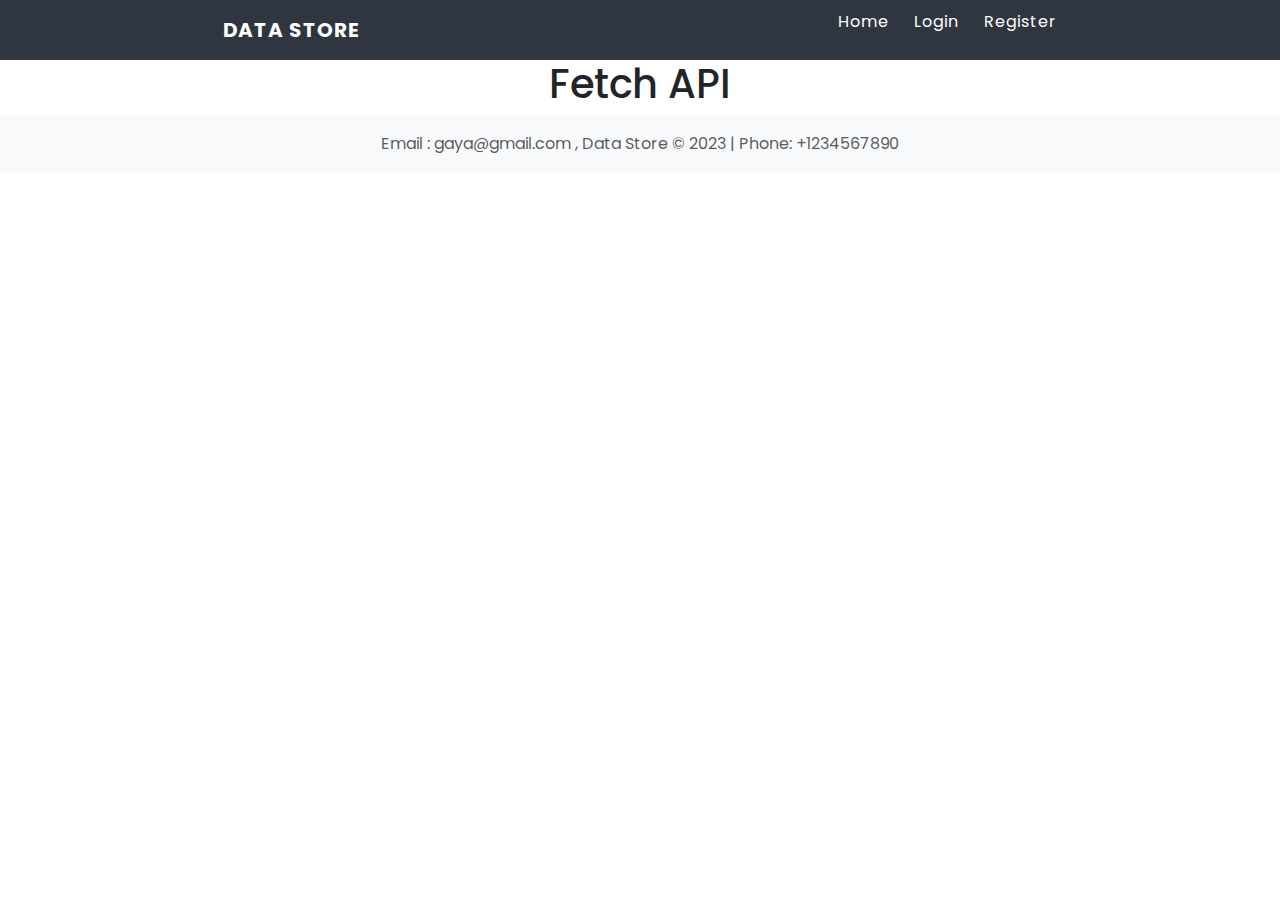
<file: index.html>
<!DOCTYPE html>
<html lang="en">
<head>
  <meta charset="UTF-8">
  <meta http-equiv="X-UA-Compatible" content="IE=edge">
  <meta name="viewport" content="width=device-width, initial-scale=1.0">
  <link href="https://cdn.jsdelivr.net/npm/bootstrap@5.3.2/dist/css/bootstrap.min.css" rel="stylesheet">
  <script src="https://cdn.jsdelivr.net/npm/bootstrap@5.3.2/dist/js/bootstrap.bundle.min.js"></script>
  <title>Document</title>
  <link rel="stylesheet" href="style.css">
</head>
<body>
    <header class="main-header">
        <div class="left-side">
          <div class="logo">
            Data Store
          </div>
        </div>
        <div class="right-side">
            <ul class="right-links">
              <li class="btn-api"><a href="#">Home</a></li>
              <li><a href="login.html">Login</a></li>
              <li><a href="register.html">Register</a></li>
            </ul>
        </div>

        <button class="right-bar">
          <span class="bar"></span>
        </button>
        <div class="mobile-nav">
            <ul class="right-links">
                <li><a href="#">Home</a></li>
              <li><a href="login.html">Login</a></li>
              <li><a href="register.html">Register</a></li>
            </ul>
          </div>
    </header>
   
    <main>
        <h1 class="heading">Fetch API</h1>
        <div class="banner">
                <div id="card">
                   
                </div>
          </div>
    </main>
   
    <footer class="footer mt-auto py-3 bg-light">
        <div class="container text-center">
          <span class="text-muted">Email : gaya@gmail.com , Data Store &copy; 2023 | Phone: +1234567890</span>
        </div>
      </footer>

  <script src="script.js"></script>
</body>
</html>
</file>
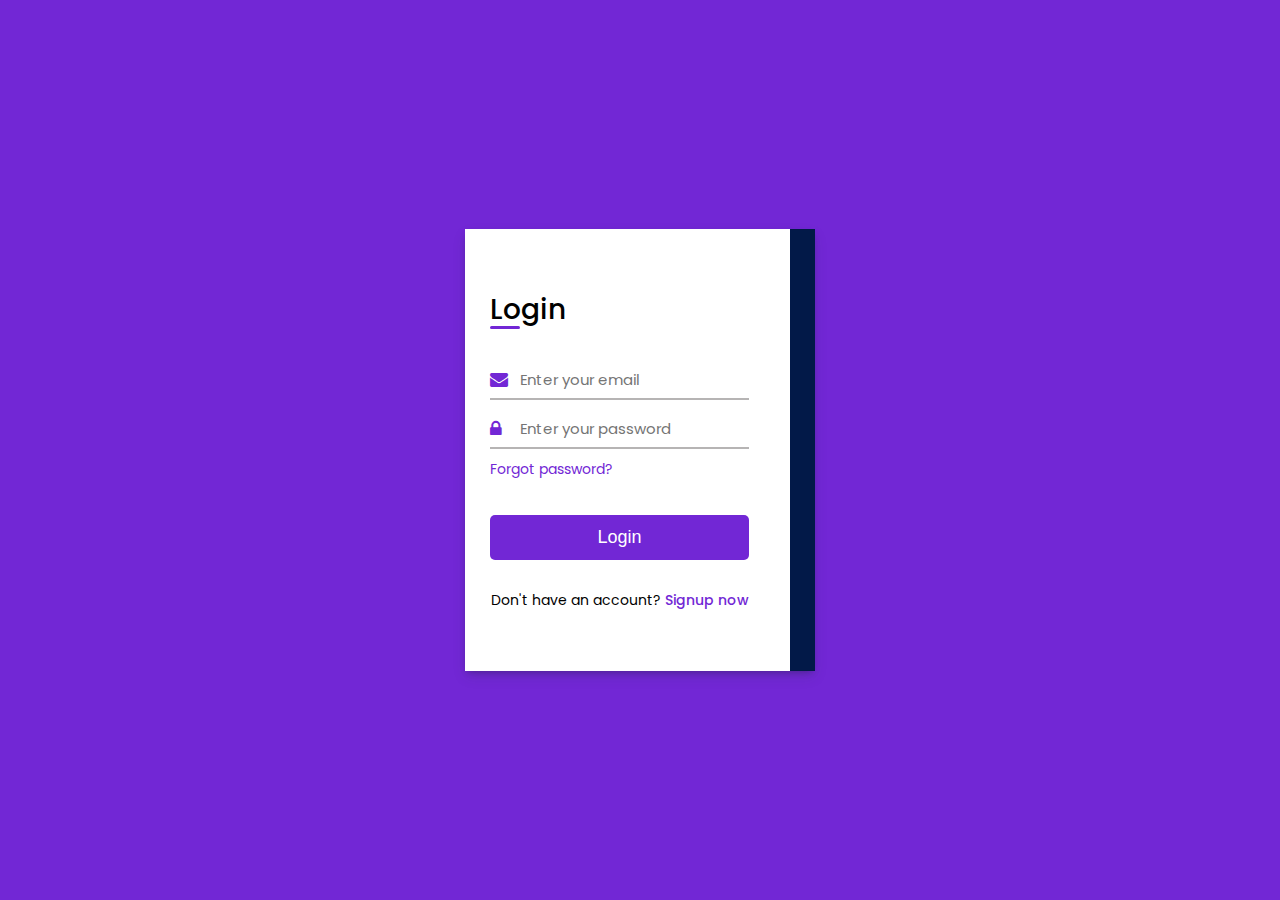
<file: login.html>
<!DOCTYPE html>
<html lang="en">
<head>
  <meta charset="UTF-8">
  <meta http-equiv="X-UA-Compatible" content="IE=edge">
  <meta name="viewport" content="width=device-width, initial-scale=1.0">
  <link rel="stylesheet" href="https://cdnjs.cloudflare.com/ajax/libs/font-awesome/4.7.0/css/font-awesome.min.css">


  <title>Document</title>
  <link rel="stylesheet" href="login.css">
</head>
<body>
  <div class="card">
    <div class="form" id="form">
      <h3>Login</h3>
      <div class="input-field">
          <i class="fa fa-envelope"></i>
          <input type="text" placeholder="Enter your email" id="email" required>
      </div>
      <div class="input-field">
        <i class="fa fa-lock"></i>
        <input type="password" placeholder="Enter your password" id="password" required>
    </div>
    <a href="#">Forgot password?</a>
    <button type="submit">Login</button>
    <p>Don't have an account? <a href="#">Signup now</a></p>
    </div>
  </div>
  <script src="login.js"></script>
</body>
</html>
</file>
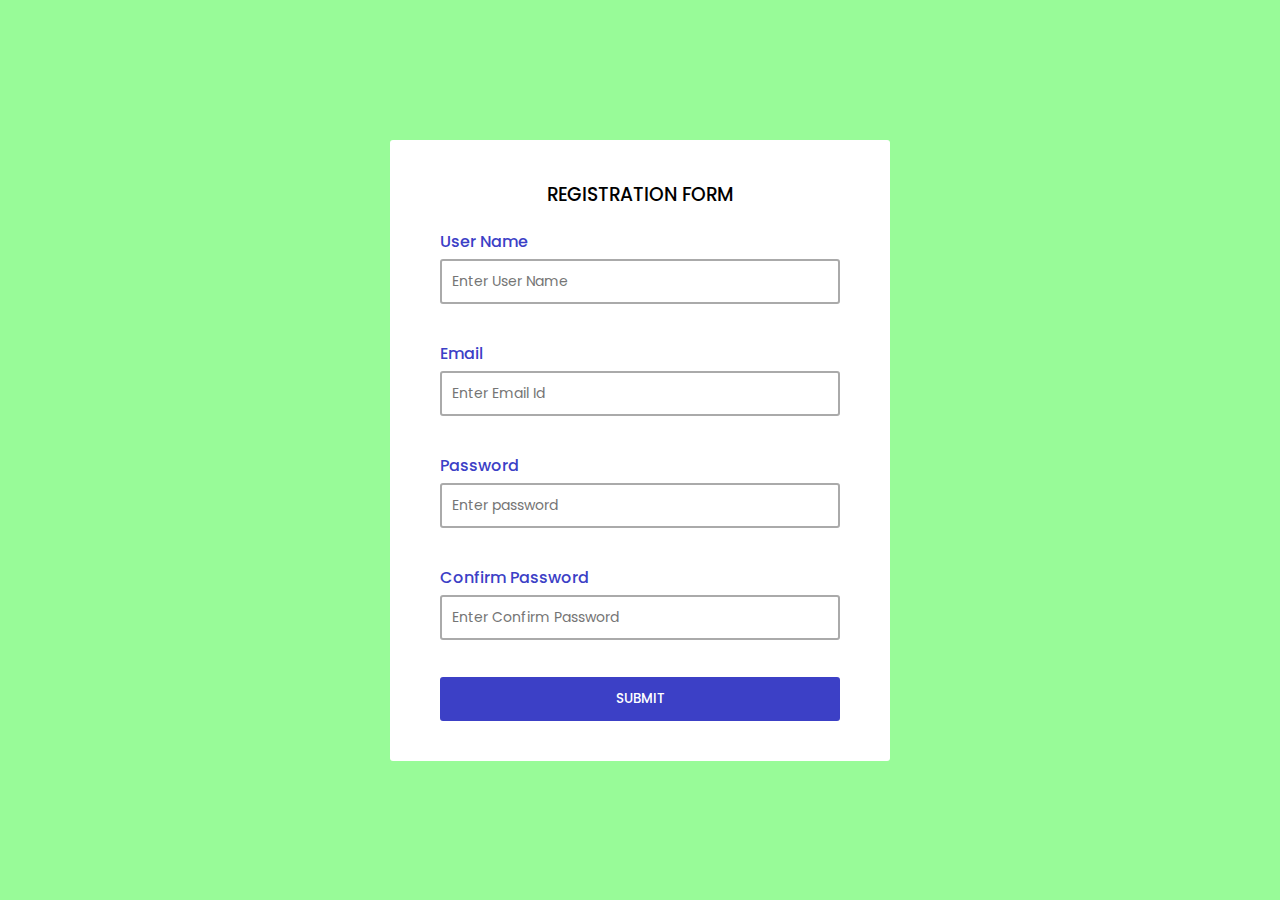
<file: register.html>
<!DOCTYPE html>
<html lang="en">
  <head>
    <meta charset="UTF-8" />
    <meta http-equiv="X-UA-Compatible" content="IE=edge" />
    <meta name="viewport" content="width=device-width, initial-scale=1.0" />
    <title>Form Validation</title>
    <link rel="stylesheet" href="register.css" />
  </head>
  <body>
    <div class="container">
      <form action="#" id="form" class="form" autocomplete="off">
        <h3>Registration Form</h3>

        <div class="form-group">
          <label for="username">User Name</label>
          <input type="text" id="username" data-name="User Name" placeholder="Enter User Name" />
          <p>Error Message</p>
        </div>
        <div class="form-group">
          <label for="email">Email</label>
          <input type="text" id="email" data-name="Email Id" placeholder="Enter Email Id" />
          <p>Error Message</p>
        </div>
        <div class="form-group">
          <label for="password">Password</label>
          <input type="password" id="password" placeholder="Enter password" data-name="Password" />
          <p>Error Message</p>
        </div>
        <div class="form-group">
          <label for="password2">Confirm Password</label>
          <input type="password" id="password2" placeholder="Enter Confirm Password" data-name="Confirm Password" />
          <p>Error Message</p>
        </div>
        <button type="submit">Submit</button>
      </form>
    </div>
    <script src="register.js"></script>
  </body>
</html>
</file>
<file: style.css>
@import url('https://fonts.googleapis.com/css2?family=Poppins:wght@300;400;500;700&display=swap');

*{
padding: 0;
margin: 0;
box-sizing: border-box;
}
a{ text-decoration: none; }
ul li{ list-style: none; }

body{
  font-family: 'Poppins', sans-serif;

}

.main-header{
  display: flex;
  background: #2f3640;
  height: 60px;
  justify-content: space-around;
  align-items: center;
}

.logo{
  text-transform: uppercase;
  font-weight: bold;
  letter-spacing: 1px;
  color:white;
  font-size: 20px;
  transition: 0.5s ease-in-out;
  cursor: pointer;
}

.logo:hover{
color:#FFC312;
}

.right-links{
  display: flex;
  gap:25px;
}

.right-links li a{
  color:white;
  letter-spacing: 1px;
  transition: 0.5s;
}

.right-bar{
  display: none;
}
.active a{
  color:#FFC312 !important;
}

.right-bar{
 width: 35px;
height: 35px;
background:none;
border: none;
}

.right-bar::before,
.right-bar .bar,
.right-bar::after
{
  content: '';
  width: 100%;
  height: 3px;
  display: block;
  background-color: white;
  margin: 6px 0px;
  border-radius: 2px;
  transition:  0.5s;
}

.mobile-nav{
  background-color: #333;
  position: fixed;
  top: 60px;
  width: 100%;
  height: 100%;
  right: 100%;
  transition: 0.6s;
  z-index: 99;
  display: none;
}

.mobile-nav .right-links{
  display:flex;
  flex-direction: column;
  align-items: center;
  justify-content: center;
  gap: 20px;
  height: 100vh;
}


.right-bar.is-active .bar{
  opacity: 0;
}


.right-bar.is-active::before{
transform: rotate(-45deg) translate(-8px,7px);
}

.right-bar.is-active::after{
  transform: rotate(45deg) translate(-6px,-6px);
}

.mobile-nav.is-active{
  right: 0;
}
main h1{
    text-align: center;
}
.row
{
   margin: 10px;
}
.card
{
    padding: 10px;
    transition: 0.3s;
    background-color: rgb(53,128,128);
    color: white;
}
.card:hover{
    background-color: rgb(38,40,44);
    color: white;
}

@media(max-width:992px) {
  .main-header .right-side{
    display: none;
  }
  .right-bar{
    display: block;
  }
  .mobile-nav{
    display: block;
  }

}
</file>
<file: login.css>
@import url('https://fonts.googleapis.com/css2?family=Poppins:wght@300;400;500;700&display=swap');

*{
  margin: 0;
  padding: 0;
  box-sizing: border-box;
}

body{
  font-family: 'Poppins', sans-serif;
  height: 100vh;
  width: 100vw;
  background-color: #7227D5;
  display:flex;
  justify-content: center;
  align-items: center;
}

.card{
  background: #fff;
  width: 350px;
  border-right: 25px solid  rgb(2, 25, 72);
  min-height: 400px;
  box-shadow: rgba(50, 50, 93, 0.25) 0px 6px 12px -2px, rgba(0, 0, 0, 0.3) 0px 3px 7px -3px;
  display: flex;


}


.form{
  padding: 60px 25px; 
  display: flex;
  flex-direction: column;
}
.form h3{
  font-size: 28px;
  font-weight: 500;
  position: relative;
  margin-bottom: 30px;
}
.form h3::after{
  content: '';
  width:30px;
  height:3px;
  background: #7227D5;
  position: absolute;
  left: 0;
  bottom: 2px;
  border-radius: 5px;
}

.fa{
  color: #7227D5;
  position: absolute;
  top:10px;
  font-size: 18px;
}

.input-field{
  width: 100%;
  margin-bottom: 10px;
  position: relative;
}
.input-field input{
  display: block; 
  width: 100%;
  padding: 10px 30px;
  outline: none;
  border:none;
  border-bottom: 2px solid rgb(182, 180, 180);
  font-size: 15px;
}

.form>a{
  color:#7227D5;
  text-decoration: none;
  font-size: 14px;
  margin-bottom: 35px
}

button{
  height: 45px;
  background:#7227D5;
  border:none;
  color:white;
  border-radius: 5px;
  font-size: 18px;
}

button+p{
  text-align: center;
  padding-top: 30px;
  font-size: 14px;
}

button+p a{
  text-decoration: none;
  color:#7227D5;
  font-weight: 500;
}

input::placeholder {
  font-family: 'Poppins', sans-serif;
}
</file>
<file: register.css>
@import url("https://fonts.googleapis.com/css2?family=Poppins:wght@100;300;400;500;600;700;800&display=swap");

* {
  margin: 0;
  padding: 0;
  box-sizing: border-box;
  font-family: "Poppins", sans-serif;
}

body {
  width: 100vw;
  height: 100vh;
  background-color: palegreen;
  display: grid;
  place-items: center;
}

.container {
  background-color: #fff;
  width: 500px;
  padding: 10px;
  border-radius: 3px;
}

.container h3 {
  font-weight: 500;
  text-align: center;
  text-transform: uppercase;
  margin-bottom: 20px;
}
.form {
  padding: 30px 40px;
}
.form-group {
  color: #333;
  margin-bottom: 5px;
  padding-bottom: 10px;
}
.form-group label {
  display: block;
  margin-bottom: 5px;
  color: #3c40c6;
  font-weight: 500;
}
.form-group input {
  border: 2px solid #aaa;
  width: 100%;
  padding: 10px;
  font-size: 14px;
  outline: none;
  border-radius: 3px;
}

.form-group p {
  font-size: 11px;
  margin-top: 5px;
  visibility: hidden;
}

.form button {
  width: 100%;
  padding: 10px;
  border: 2px solid #3c40c6;
  color: #fff;
  background-color: #3c40c6;
  text-transform: uppercase;
  font-weight: 500;
  border-radius: 3px;
}

.form-group.error p {
  color: #f53b57;
  visibility: visible;
}

.form-group.error input {
  border-color: #f53b57;
}

.form-group.success input {
  border-color: #05c46b;
}
</file>
